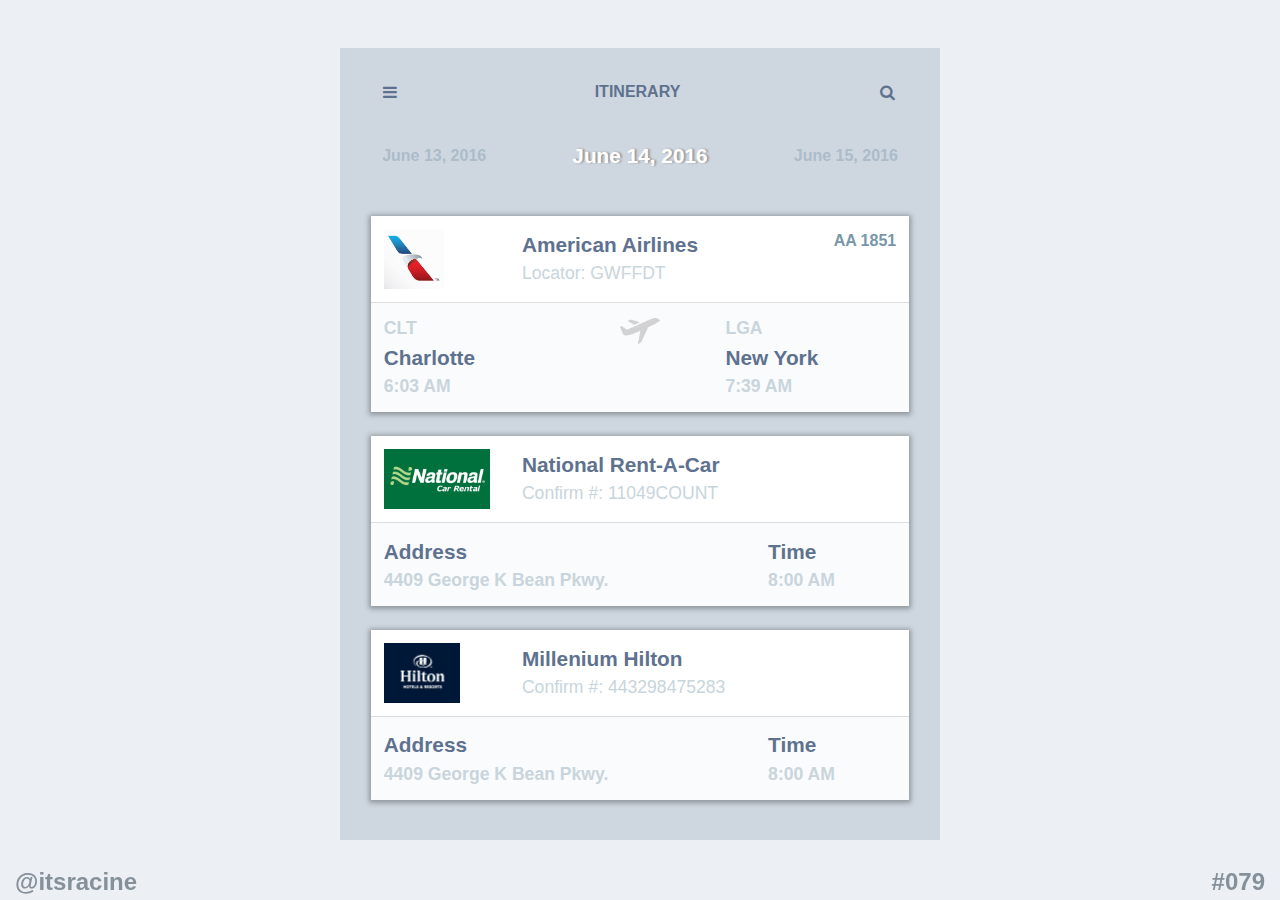
<file: index.html>
<html>
	<head>
		<title>Itinerary</title>
		<link rel="stylesheet" href="stylesheets/css/foundation.min.css">
		<link rel="stylesheet" href="stylesheets/scss/app.css">
		<link rel="stylesheet" href="https://maxcdn.bootstrapcdn.com/font-awesome/4.5.0/css/font-awesome.min.css">
	</head>
	<body>
		<div class="row">
			<div class="small-12 medium-7 large-6 medium-centered columns main-container">
				<div class="top-bar-container">
					<a href="">
						<i class="fa fa-bars"></i>
					</a>
					<span>ITINERARY</span>
					<a href="">
						<i class="fa fa-search"></i>
					</a>
				</div>
				<div class="dates-container">
					<div class="date">
	<span>June 13, 2016</span>
</div>
<div class="date">
	<span>June 14, 2016</span>
</div>
<div class="date">
	<span>June 15, 2016</span>
</div>
				</div>
				<div class="items-container">
					<div class="item">
	<div class="header row">
		<div class="small-3 columns">
			<img src="img/AA.jpeg" alt="AA Logo">
		</div>
		<div class="small-6 columns">
			<span class="title">American Airlines</span>
			<br>
			<span>Locator: GWFFDT</span>
		</div>
		<div class="small-3 columns">
			<span class="flight-no">
				AA 1851
			</span>
		</div>
	</div>
	<div class="info row">
		<div class="small-4 columns">
			<span class="abbreviation">CLT</span>
			<br>
			<span class="city">Charlotte</span>
			<br>
			<span class="flight-date">6:03 AM</span>
		</div>
		<div class="small-4 columns text-center">
			<img class="plane" src="img/airplane_takeoff.png" alt="Airplane Takeoff">
		</div>
		<div class="small-4 columns">
			<span class="abbreviation">LGA</span>
			<br>
			<span class="city">New York</span>
			<br>
			<span class="flight-date">7:39 AM</span>
		</div>
	</div>
</div>
					<div class="item">
	<div class="header row">
		<div class="small-3 columns">
			<img src="img/national.jpg" alt="National Logo">
		</div>
		<div class="small-9 columns">
			<span class="title">National Rent-A-Car</span>
			<br>
			<span>Confirm #: 11049COUNT</span>
		</div>
	</div>
	<div class="info row">
		<div class="small-9 columns">
			<span class="city">Address</span>
			<br>
			<span>4409 George K Bean Pkwy.</span>
		</div>
		<div class="small-3 columns">
			<span class="city">Time</span>
			<br>
			<span class="flight-date">8:00 AM</span>
		</div>
	</div>
</div>
					<div class="item">
	<div class="header row">
		<div class="small-3 columns">
			<img src="img/hilton-logo.png" alt="Hilton Logo">
		</div>
		<div class="small-9 columns">
			<span class="title">Millenium Hilton</span>
			<br>
			<span>Confirm #: 443298475283</span>
		</div>
	</div>
	<div class="info row">
		<div class="small-9 columns">
			<span class="city">Address</span>
			<br>
			<span>4409 George K Bean Pkwy.</span>
		</div>
		<div class="small-3 columns">
			<span class="city">Time</span>
			<br>
			<span class="flight-date">8:00 AM</span>
		</div>
	</div>
</div>
				</div>
			</div>
		</div>
		<footer>
	<div class="small-4 columns">
		<a href="https://twitter.com/itsracine">@itsracine</a>
	</div>
	<div class="small-4 columns text-right">
		<a href="https://dribbble.com/shots/2615542-079-Itinerary">#079</a>
	</div>
</footer>

	</body>
</html>
</file>
<file: stylesheets/scss/app.css>
body{background-color:#ECEFF4}.main-container{background-color:#CED7E0;margin-top:3em}.main-container .top-bar-container{text-align:center;display:table;width:100%;padding:2em 0}.main-container .top-bar-container .fa-bars{text-align:left}.main-container .top-bar-container .fa-search{text-align:right}.main-container .top-bar-container>*{font-size:1em;font-weight:bold;display:table-cell;vertical-align:middle;color:#5E728F}.main-container .dates-container{height:40px;display:table;width:100%}.main-container .dates-container .date{width:25%;display:table-cell;vertical-align:middle;text-align:center}.main-container .dates-container .date span{font-size:0.7em;font-weight:bold;color:#ACBCC9}@media only screen and (min-width:400px){.main-container .dates-container .date span{font-size:1em}}.main-container .dates-container .date:nth-child(2){text-align:center;width:50%;text-shadow:2px 0 2px #969696}@media only screen{.main-container .dates-container .date:nth-child(2){width:40%}}.main-container .dates-container .date:nth-child(2) span{color:white;font-size:1em}@media only screen and (min-width:400px){.main-container .dates-container .date:nth-child(2) span{font-size:1.3em}}.main-container .items-container{padding:1em}.main-container .items-container .item{box-shadow:0 1px 5px 2px rgba(0,0,0,0.3);padding:0;margin:1.5em 0}.main-container .items-container .item .header{background-color:white;padding:0.8em;border-bottom:solid 1px #DDD;margin:0}.main-container .items-container .item .header .columns{padding:0}.main-container .items-container .item .header .columns:nth-child(2){padding:0 10px}.main-container .items-container .item .header .columns:nth-child(3){text-align:right}.main-container .items-container .item .header img{height:60px}.main-container .items-container .item .header span{color:#C8D5DC;font-size:1.1em}.main-container .items-container .item .header span.title{font-weight:bold;color:#5E728F;font-size:1.3em}.main-container .items-container .item .header span.flight-no{font-weight:bold;font-size:1em;color:#7897A9}.main-container .items-container .item .info{background-color:#FAFBFD;padding:0.8em;margin:0}.main-container .items-container .item .info .columns{padding:0}.main-container .items-container .item .info span{color:#C8D5DC;font-size:1.1em;font-weight:bold}.main-container .items-container .item .info .city{font-weight:bold;color:#5E728F;font-size:1.3em}.main-container .items-container .item .info img{height:40px}.main-container .items-container .item .info img.plane{opacity:0.2}footer{position:fixed;width:100%;bottom:0}footer a{color:#84919A;font-weight:bold;font-size:1.5em}
</file>
